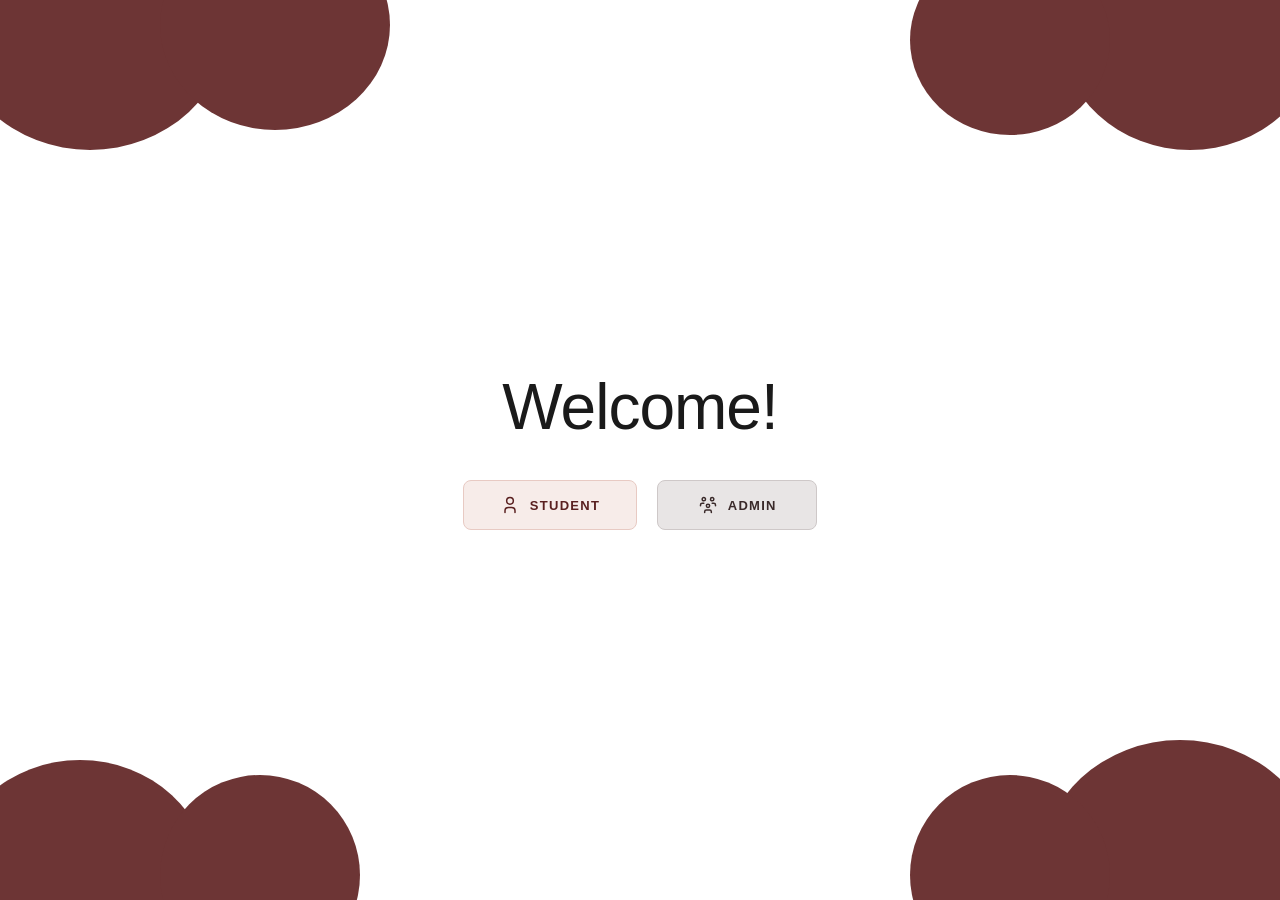
<file: src/main/resources/templates/index.html>
<!DOCTYPE html>
<html lang="en" xmlns:th="http://www.thymeleaf.org">
<head>
  <meta charset="UTF-8" />
  <meta name="viewport" content="width=device-width, initial-scale=1.0" />
  <title>Welcome</title>
  <link rel="stylesheet" href="css/style.css" />
</head>
<body>
  <div class="welcome-wrap">
    <div class="blob tl1"></div>
    <div class="blob tl2"></div>
    <div class="blob tr1"></div>
    <div class="blob tr2"></div>
    <div class="blob bl1"></div>
    <div class="blob bl2"></div>
    <div class="blob br1"></div>
    <div class="blob br2"></div>

    <div class="center-content">
      <h1 class="welcome-title">Welcome!</h1>
      <div class="btn-row">
        <button class="role-btn btn-student" onclick="handleRole('student')">
          <svg class="icon" xmlns="http://www.w3.org/2000/svg" viewBox="0 0 24 24" fill="none" stroke="currentColor" stroke-width="1.8" stroke-linecap="round" stroke-linejoin="round" aria-hidden="true">
            <path d="M8 7a4 4 0 1 0 8 0a4 4 0 0 0 -8 0" />
            <path d="M6 21v-2a4 4 0 0 1 4 -4h4a4 4 0 0 1 4 4v2" />
          </svg>
          STUDENT
        </button>
        <button class="role-btn btn-admin" onclick="handleRole('admin')">
          <svg class="icon" xmlns="http://www.w3.org/2000/svg" viewBox="0 0 24 24" fill="none" stroke="currentColor" stroke-width="1.8" stroke-linecap="round" stroke-linejoin="round" aria-hidden="true">
            <path d="M10 13a2 2 0 1 0 4 0a2 2 0 0 0 -4 0" />
            <path d="M8 21v-1a2 2 0 0 1 2 -2h4a2 2 0 0 1 2 2v1" />
            <path d="M15 5a2 2 0 1 0 4 0a2 2 0 0 0 -4 0" />
            <path d="M17 10h2a2 2 0 0 1 2 2v1" />
            <path d="M5 5a2 2 0 1 0 4 0a2 2 0 0 0 -4 0" />
            <path d="M3 13v-1a2 2 0 0 1 2 -2h2" />
          </svg>
          ADMIN
        </button>
      </div>
    </div>
  </div>

  <script src="js/main.js"></script>
</body>
</html>
</file>
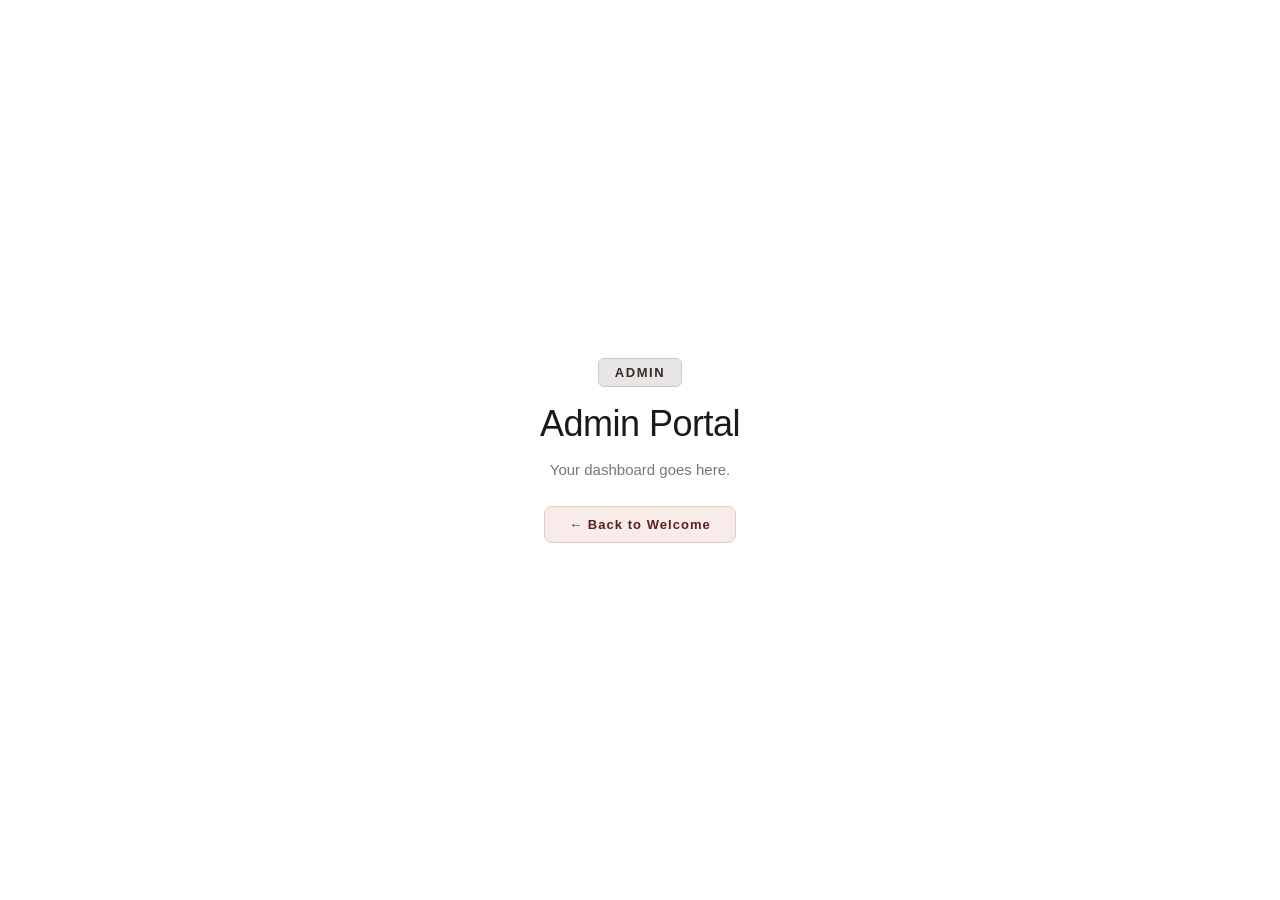
<file: src/main/resources/templates/admin.html>
<!DOCTYPE html>
<html lang="en">
<head>
  <meta charset="UTF-8" />
  <meta name="viewport" content="width=device-width, initial-scale=1.0" />
  <title>Admin Portal</title>
  <link rel="stylesheet" href="css/style.css" />
  <style>
    .portal-wrap {
      width: 100vw;
      height: 100vh;
      display: flex;
      flex-direction: column;
      align-items: center;
      justify-content: center;
      background: #ffffff;
      gap: 16px;
    }
    .portal-label {
      font-size: 13px;
      font-weight: 600;
      letter-spacing: 0.12em;
      color: #3a2a2a;
      background: #e8e5e5;
      border: 1px solid #cec8c8;
      border-radius: 6px;
      padding: 6px 16px;
    }
    .portal-title {
      font-size: 36px;
      font-weight: 400;
      color: #1a1a1a;
      letter-spacing: -0.5px;
    }
    .portal-sub {
      font-size: 15px;
      color: #777;
    }
    .back-btn {
      margin-top: 12px;
      display: inline-flex;
      align-items: center;
      gap: 8px;
      padding: 10px 24px;
      border-radius: 8px;
      border: 1px solid #e8cac3;
      background: #f7ece9;
      color: #5a2020;
      font-size: 13px;
      font-weight: 600;
      letter-spacing: 0.08em;
      cursor: pointer;
      transition: opacity 0.15s;
      text-decoration: none;
    }
    .back-btn:hover { opacity: 0.8; }
  </style>
</head>
<body>
  <div class="portal-wrap">
    <span class="portal-label">ADMIN</span>
    <h1 class="portal-title">Admin Portal</h1>
    <p class="portal-sub">Your dashboard goes here.</p>
    <a href="index.html" class="back-btn">&#8592; Back to Welcome</a>
  </div>
</body>
</html>
</file>
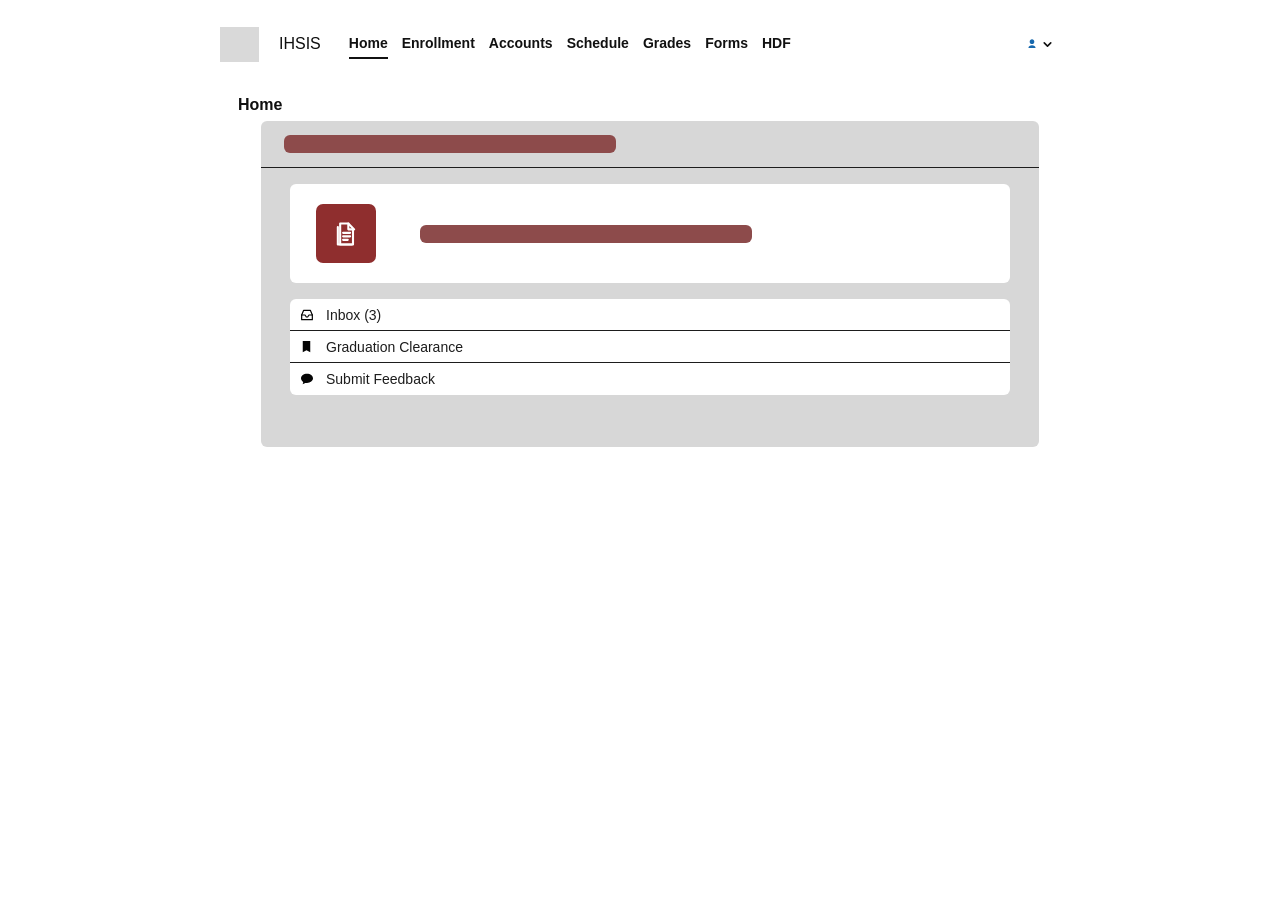
<file: src/main/resources/templates/student.html>
<!DOCTYPE html>
<html lang="en">
<head>
  <meta charset="UTF-8" />
  <meta name="viewport" content="width=device-width, initial-scale=1.0" />
  <title>IHSIS Student Home</title>
  <style>
    :root {
      --ink: #0f0f0f;
      --muted: #d9d9d9;
      --panel: #d7d7d7;
      --line: #1d1d1d;
      --brand: #8d4b4b;
      --brand-dark: #8f2e2e;
      --blue: #1768ad;
    }

    * {
      box-sizing: border-box;
      margin: 0;
      padding: 0;
    }

    body {
      min-height: 100vh;
      background: #ffffff;
      color: var(--ink);
      font-family: Arial, Helvetica, sans-serif;
      font-size: 14px;
    }

    .app-shell {
      width: min(100%, 920px);
      min-height: 100vh;
      margin: 0 auto;
      padding: 26px 40px 48px;
    }

    .topbar {
      display: grid;
      grid-template-columns: auto 1fr auto;
      align-items: center;
      gap: 28px;
      min-height: 36px;
    }

    .brand {
      display: inline-flex;
      align-items: center;
      gap: 20px;
      font-size: 16px;
      font-weight: 500;
      white-space: nowrap;
    }

    .brand-mark {
      width: 39px;
      height: 35px;
      background: var(--muted);
      display: inline-block;
      flex: 0 0 auto;
    }

    .nav {
      display: flex;
      align-items: center;
      gap: 14px;
      min-width: 0;
    }

    .nav a {
      color: #111;
      display: inline-flex;
      align-items: center;
      min-height: 30px;
      border-bottom: 2px solid transparent;
      font-size: 14px;
      font-weight: 600;
      text-decoration: none;
      white-space: nowrap;
    }

    .nav a.active {
      border-bottom-color: #111;
    }

    .account-menu {
      display: inline-flex;
      align-items: center;
      justify-content: center;
      gap: 2px;
      width: 42px;
      height: 30px;
      border: 0;
      background: transparent;
      color: #111;
      cursor: pointer;
    }

    .account-menu svg {
      display: block;
    }

    .account-menu .user-icon {
      color: var(--blue);
    }

    main {
      padding-top: 34px;
    }

    .page-title {
      margin: 0 0 7px 18px;
      font-size: 16px;
      font-weight: 600;
    }

    .home-panel {
      width: min(100%, 778px);
      min-height: 323px;
      margin-left: 41px;
      background: var(--panel);
      border-radius: 6px;
      overflow: hidden;
    }

    .panel-header {
      height: 47px;
      border-bottom: 1px solid var(--line);
      display: flex;
      align-items: center;
      padding-left: 23px;
    }

    .header-pill {
      width: min(332px, 52vw);
      height: 18px;
      background: var(--brand);
      border-radius: 6px;
    }

    .panel-body {
      padding: 16px 29px 52px;
    }

    .summary-strip {
      min-height: 99px;
      background: #ffffff;
      border-radius: 6px;
      display: grid;
      grid-template-columns: 80px 1fr;
      align-items: center;
      gap: 24px;
      padding: 20px 26px;
      margin-bottom: 16px;
    }

    .document-tile {
      width: 60px;
      height: 59px;
      border-radius: 7px;
      background: var(--brand-dark);
      display: inline-flex;
      align-items: center;
      justify-content: center;
      color: #ffffff;
    }

    .summary-line {
      width: min(332px, 100%);
      height: 18px;
      background: var(--brand);
      border-radius: 6px;
    }

    .task-list {
      background: #ffffff;
      border-radius: 6px;
      overflow: hidden;
    }

    .task-row {
      min-height: 32px;
      display: grid;
      grid-template-columns: 27px 1fr;
      align-items: center;
      padding: 0 9px;
      border-bottom: 1px solid var(--line);
      color: #1d1d1d;
      text-decoration: none;
      font-size: 14px;
    }

    .task-row:last-child {
      border-bottom: 0;
    }

    .task-row svg {
      color: #050505;
    }

    .task-row:hover {
      background: #f4f4f4;
    }

    @media (max-width: 760px) {
      .app-shell {
        padding: 20px 18px 36px;
      }

      .topbar {
        grid-template-columns: 1fr auto;
        gap: 16px;
      }

      .nav {
        grid-column: 1 / -1;
        order: 3;
        overflow-x: auto;
        padding-bottom: 4px;
      }

      main {
        padding-top: 24px;
      }

      .page-title {
        margin-left: 0;
      }

      .home-panel {
        width: 100%;
        min-height: 300px;
        margin-left: 0;
      }

      .panel-body {
        padding: 16px;
      }

      .summary-strip {
        grid-template-columns: 60px 1fr;
        gap: 18px;
        padding: 18px;
      }
    }

    @media (max-width: 430px) {
      .brand {
        gap: 12px;
      }

      .summary-strip {
        grid-template-columns: 1fr;
        gap: 16px;
      }
    }
  </style>
</head>
<body>
  <div class="app-shell">
    <header class="topbar" aria-label="Student portal header">
      <div class="brand">
        <span class="brand-mark" aria-hidden="true"></span>
        <span>IHSIS</span>
      </div>

      <nav class="nav" aria-label="Primary">
        <a class="active" href="/student">Home</a>
        <a href="/student/enrollment">Enrollment</a>
        <a href="/accounts">Accounts</a>
        <a href="/student/schedule">Schedule</a>
        <a href="/student/grades">Grades</a>
        <a href="/forms">Forms</a>
        <a href="/hdf">HDF</a>
      </nav>

      <button class="account-menu" type="button" aria-label="Open account menu">
        <svg class="user-icon" width="14" height="14" viewBox="0 0 24 24" fill="currentColor" aria-hidden="true">
          <path d="M12 12c2.21 0 4-1.79 4-4s-1.79-4-4-4-4 1.79-4 4 1.79 4 4 4Zm0 2c-3.31 0-6 1.79-6 4v1h12v-1c0-2.21-2.69-4-6-4Z" />
        </svg>
        <svg width="13" height="13" viewBox="0 0 24 24" fill="none" stroke="currentColor" stroke-width="3" stroke-linecap="round" stroke-linejoin="round" aria-hidden="true">
          <path d="m6 9 6 6 6-6" />
        </svg>
      </button>
    </header>

    <main>
      <h1 class="page-title">Home</h1>

      <section class="home-panel" aria-label="Student home">
        <div class="panel-header">
          <div class="header-pill" aria-hidden="true"></div>
        </div>

        <div class="panel-body">
          <section class="summary-strip" aria-label="Student document summary">
            <div class="document-tile" aria-hidden="true">
              <svg width="28" height="28" viewBox="0 0 24 24" fill="none" stroke="currentColor" stroke-width="1.8" stroke-linecap="round" stroke-linejoin="round">
                <path d="M7 3h7l4 4v14H7z" />
                <path d="M14 3v5h5" />
                <path d="M9.5 11h6" />
                <path d="M9.5 14h6" />
                <path d="M9.5 17h4" />
                <path d="M5 6v15h12" />
              </svg>
            </div>
            <div class="summary-line" aria-hidden="true"></div>
          </section>

          <div class="task-list" aria-label="Student actions">
            <a class="task-row" href="/student/inbox">
              <svg width="16" height="16" viewBox="0 0 24 24" fill="none" stroke="currentColor" stroke-width="1.8" stroke-linecap="round" stroke-linejoin="round" aria-hidden="true">
                <path d="M4 12v7h16v-7" />
                <path d="M4 12 7 5h10l3 7" />
                <path d="M4 12h5l2 3h2l2-3h5" />
              </svg>
              <span>Inbox (3)</span>
            </a>
            <a class="task-row" href="/student/graduation-clearance">
              <svg width="15" height="15" viewBox="0 0 24 24" fill="currentColor" aria-hidden="true">
                <path d="M6 3h12v18l-6-3-6 3V3Z" />
              </svg>
              <span>Graduation Clearance</span>
            </a>
            <a class="task-row" href="/student/feedback">
              <svg width="16" height="16" viewBox="0 0 24 24" fill="currentColor" aria-hidden="true">
                <path d="M12 4C7.03 4 3 7.13 3 11c0 2.2 1.31 4.16 3.36 5.45L5.5 20l4.02-2.14c.79.09 1.62.14 2.48.14 4.97 0 9-3.13 9-7s-4.03-7-9-7Z" />
              </svg>
              <span>Submit Feedback</span>
            </a>
          </div>
        </div>
      </section>
    </main>
  </div>
</body>
</html>
</file>
<file: src/main/resources/templates/css/style.css>
* {
  margin: 0;
  padding: 0;
  box-sizing: border-box;
}

body {
  font-family: -apple-system, BlinkMacSystemFont, 'Segoe UI', Roboto, sans-serif;
  background: #ffffff;
  min-height: 100vh;
  display: flex;
  align-items: center;
  justify-content: center;
}

.welcome-wrap {
  width: 100vw;
  height: 100vh;
  display: flex;
  align-items: center;
  justify-content: center;
  position: relative;
  overflow: hidden;
  background: #ffffff;
}

.blob {
  position: absolute;
  background: #6d3535;
  border-radius: 50%;
}

.blob.tl1 { width: 280px; height: 260px; top: -110px; left: -50px; }
.blob.tl2 { width: 230px; height: 210px; top: -80px; left: 160px; }
.blob.tr1 { width: 260px; height: 240px; top: -90px; right: -40px; }
.blob.tr2 { width: 200px; height: 190px; top: -55px; right: 170px; }
.blob.bl1 { width: 260px; height: 240px; bottom: -100px; left: -50px; }
.blob.bl2 { width: 200px; height: 200px; bottom: -75px; left: 160px; }
.blob.br1 { width: 280px; height: 260px; bottom: -100px; right: -40px; }
.blob.br2 { width: 200px; height: 200px; bottom: -75px; right: 170px; }

.center-content {
  position: relative;
  z-index: 2;
  text-align: center;
}

.welcome-title {
  font-size: 64px;
  font-weight: 400;
  color: #1a1a1a;
  margin: 0 0 36px;
  letter-spacing: -1px;
}

.btn-row {
  display: flex;
  gap: 20px;
  justify-content: center;
}

.role-btn {
  display: flex;
  align-items: center;
  gap: 10px;
  padding: 14px 36px;
  border-radius: 8px;
  border: 1px solid transparent;
  font-size: 13px;
  font-weight: 600;
  letter-spacing: 0.1em;
  cursor: pointer;
  transition: transform 0.15s, opacity 0.15s;
  min-width: 160px;
  justify-content: center;
}

.role-btn:hover {
  opacity: 0.85;
  transform: scale(1.02);
}

.role-btn:active {
  transform: scale(0.98);
}

.icon {
  width: 20px;
  height: 20px;
  flex-shrink: 0;
}

.btn-student {
  background: #f7ece9;
  color: #5a2020;
  border-color: #e8cac3;
}

.btn-admin {
  background: #e8e5e5;
  color: #3a2a2a;
  border-color: #cec8c8;
}

@media (max-width: 480px) {
  .welcome-title { font-size: 42px; }
  .btn-row { flex-direction: column; align-items: center; }
  .role-btn { width: 200px; }
  .blob.tl1 { width: 180px; height: 160px; top: -70px; left: -30px; }
  .blob.tl2 { width: 140px; height: 130px; top: -50px; left: 100px; }
  .blob.tr1 { width: 160px; height: 150px; top: -55px; right: -25px; }
  .blob.tr2 { width: 130px; height: 120px; top: -35px; right: 105px; }
  .blob.bl1 { width: 170px; height: 160px; bottom: -65px; left: -30px; }
  .blob.bl2 { width: 130px; height: 130px; bottom: -50px; left: 100px; }
  .blob.br1 { width: 180px; height: 160px; bottom: -65px; right: -25px; }
  .blob.br2 { width: 130px; height: 130px; bottom: -50px; right: 105px; }
}
</file>
